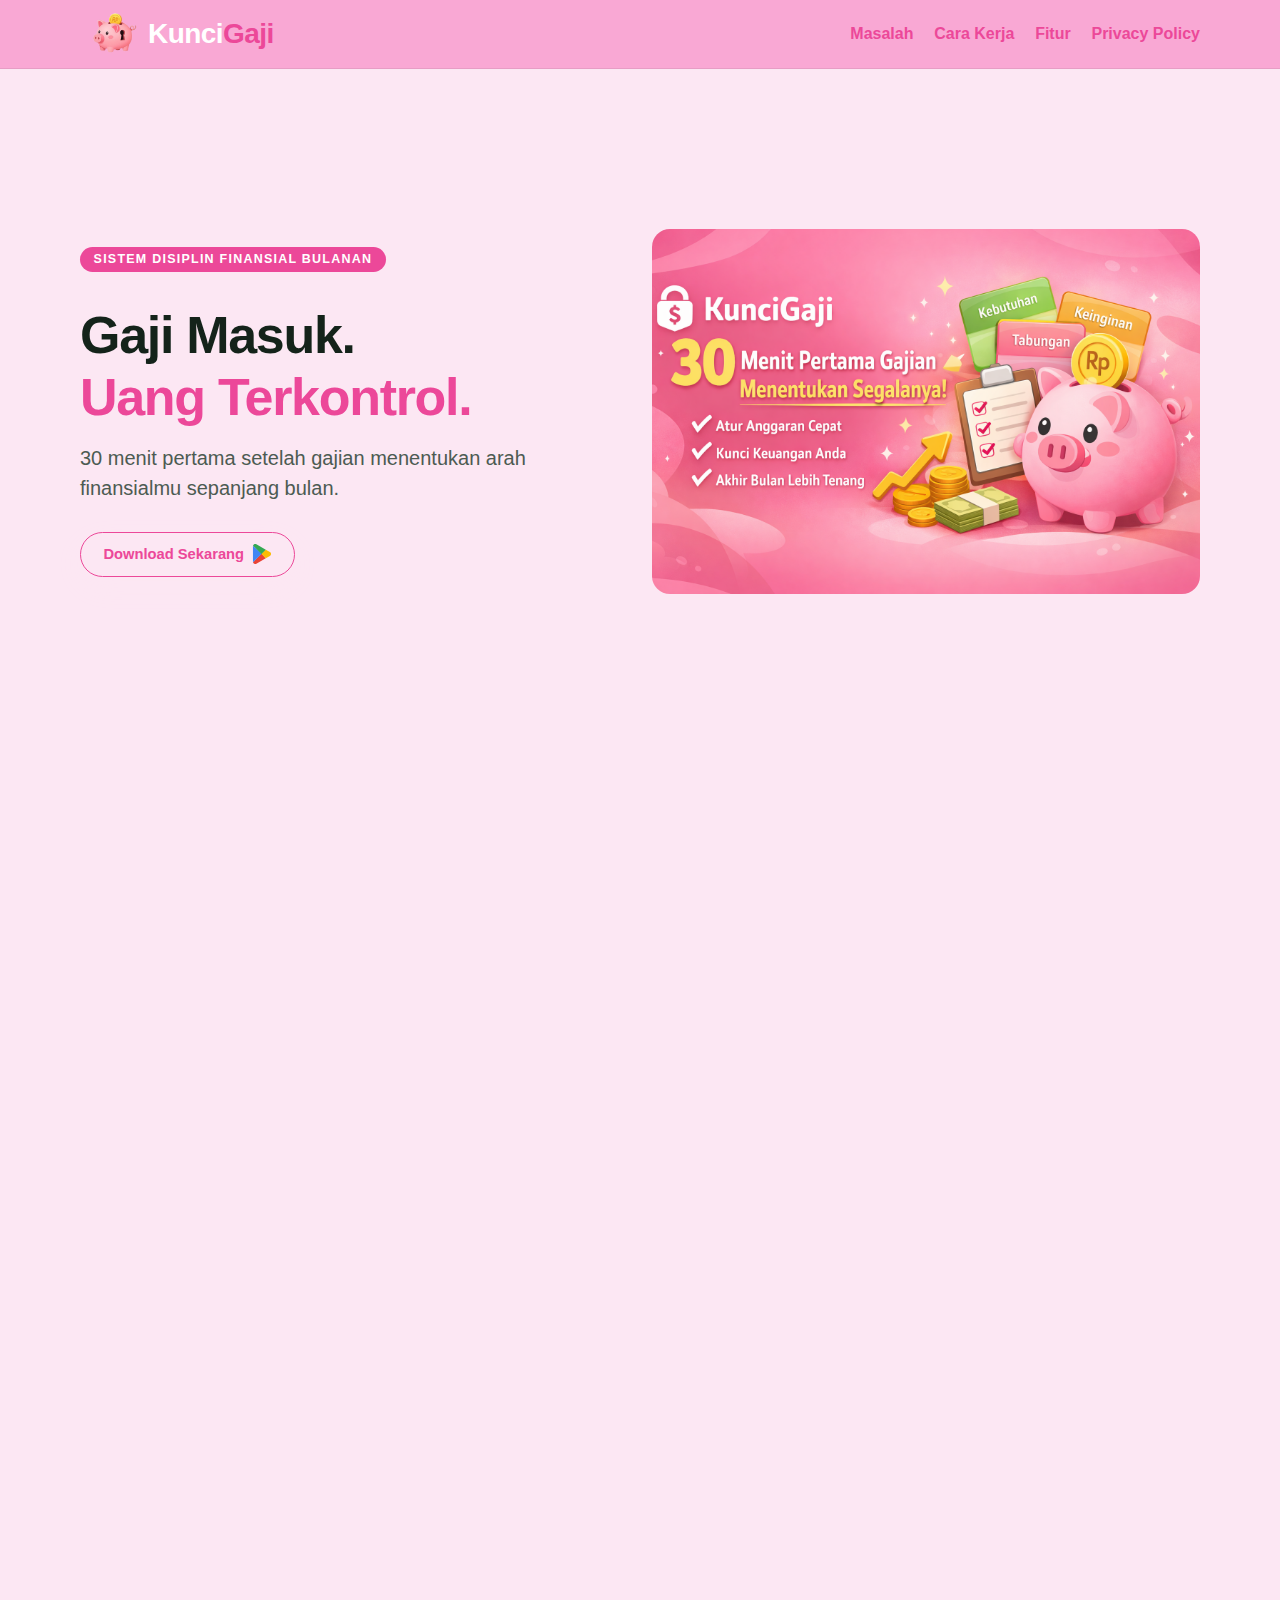
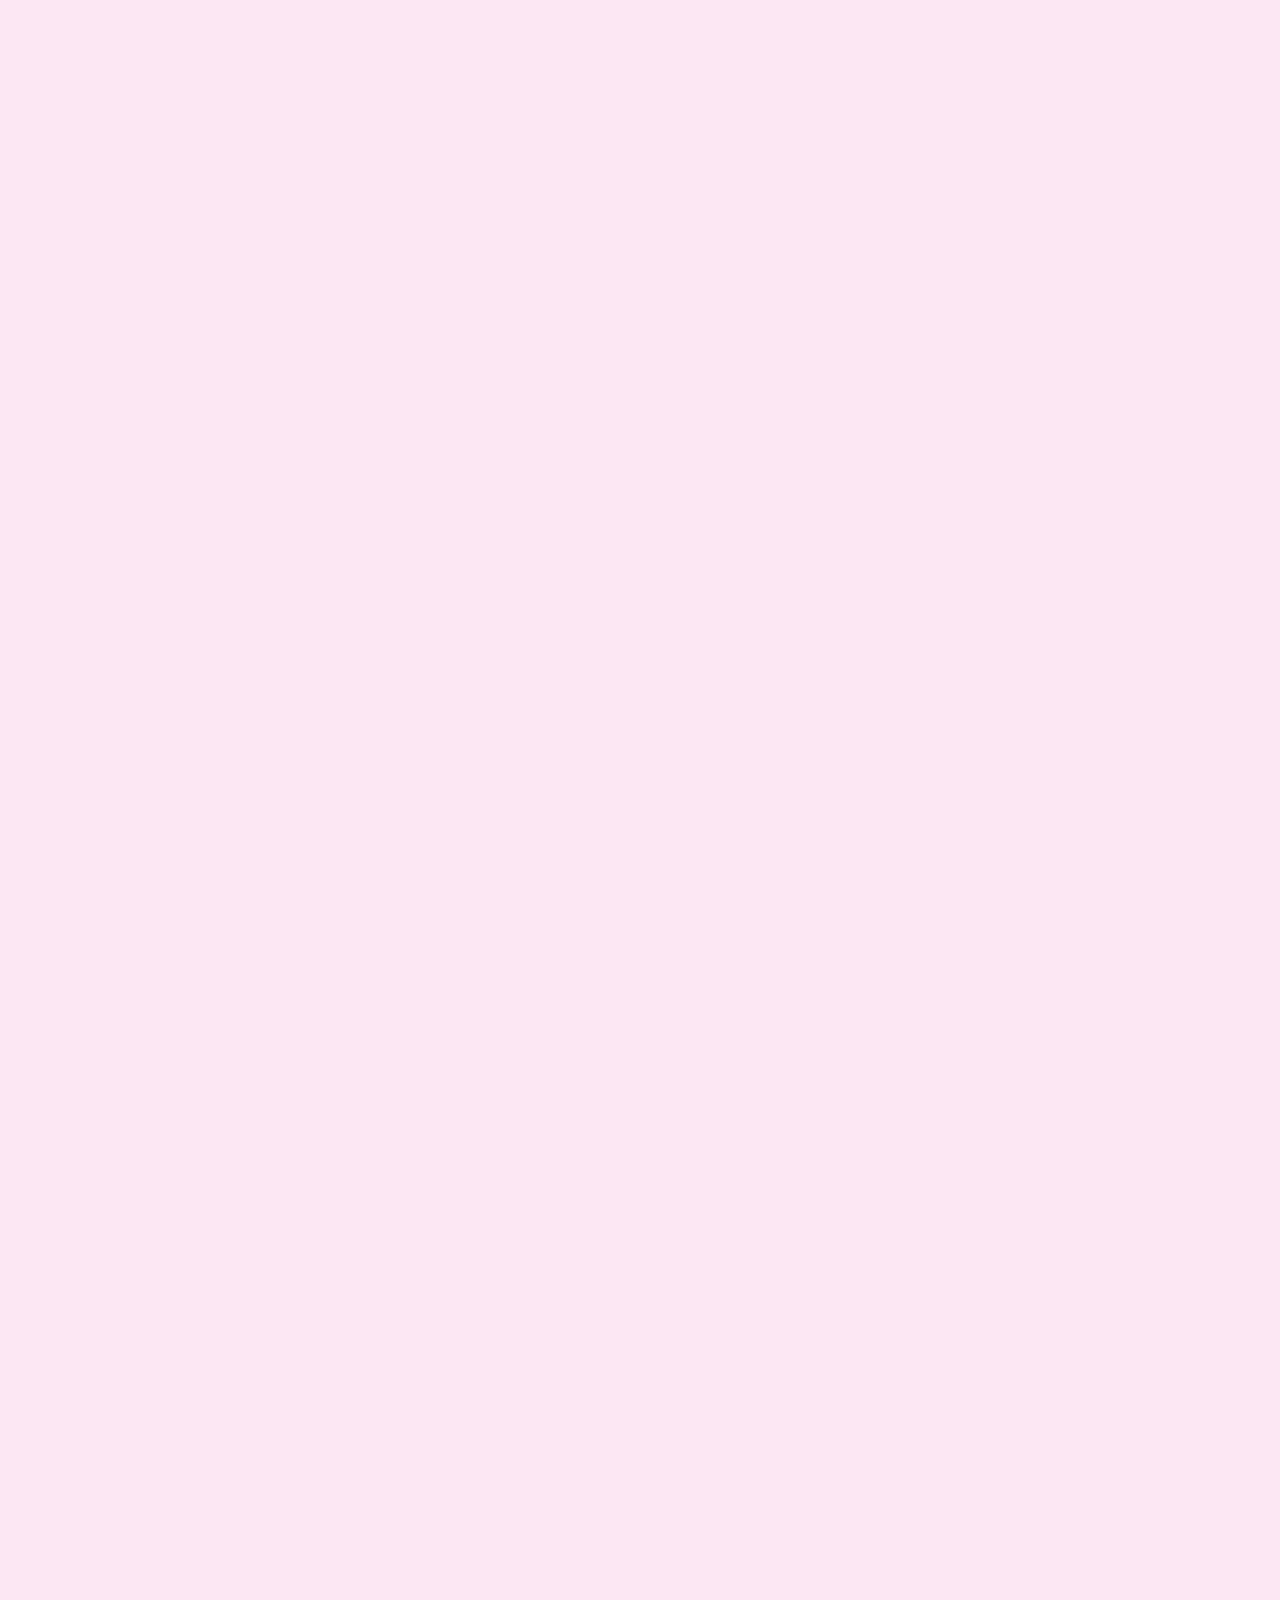
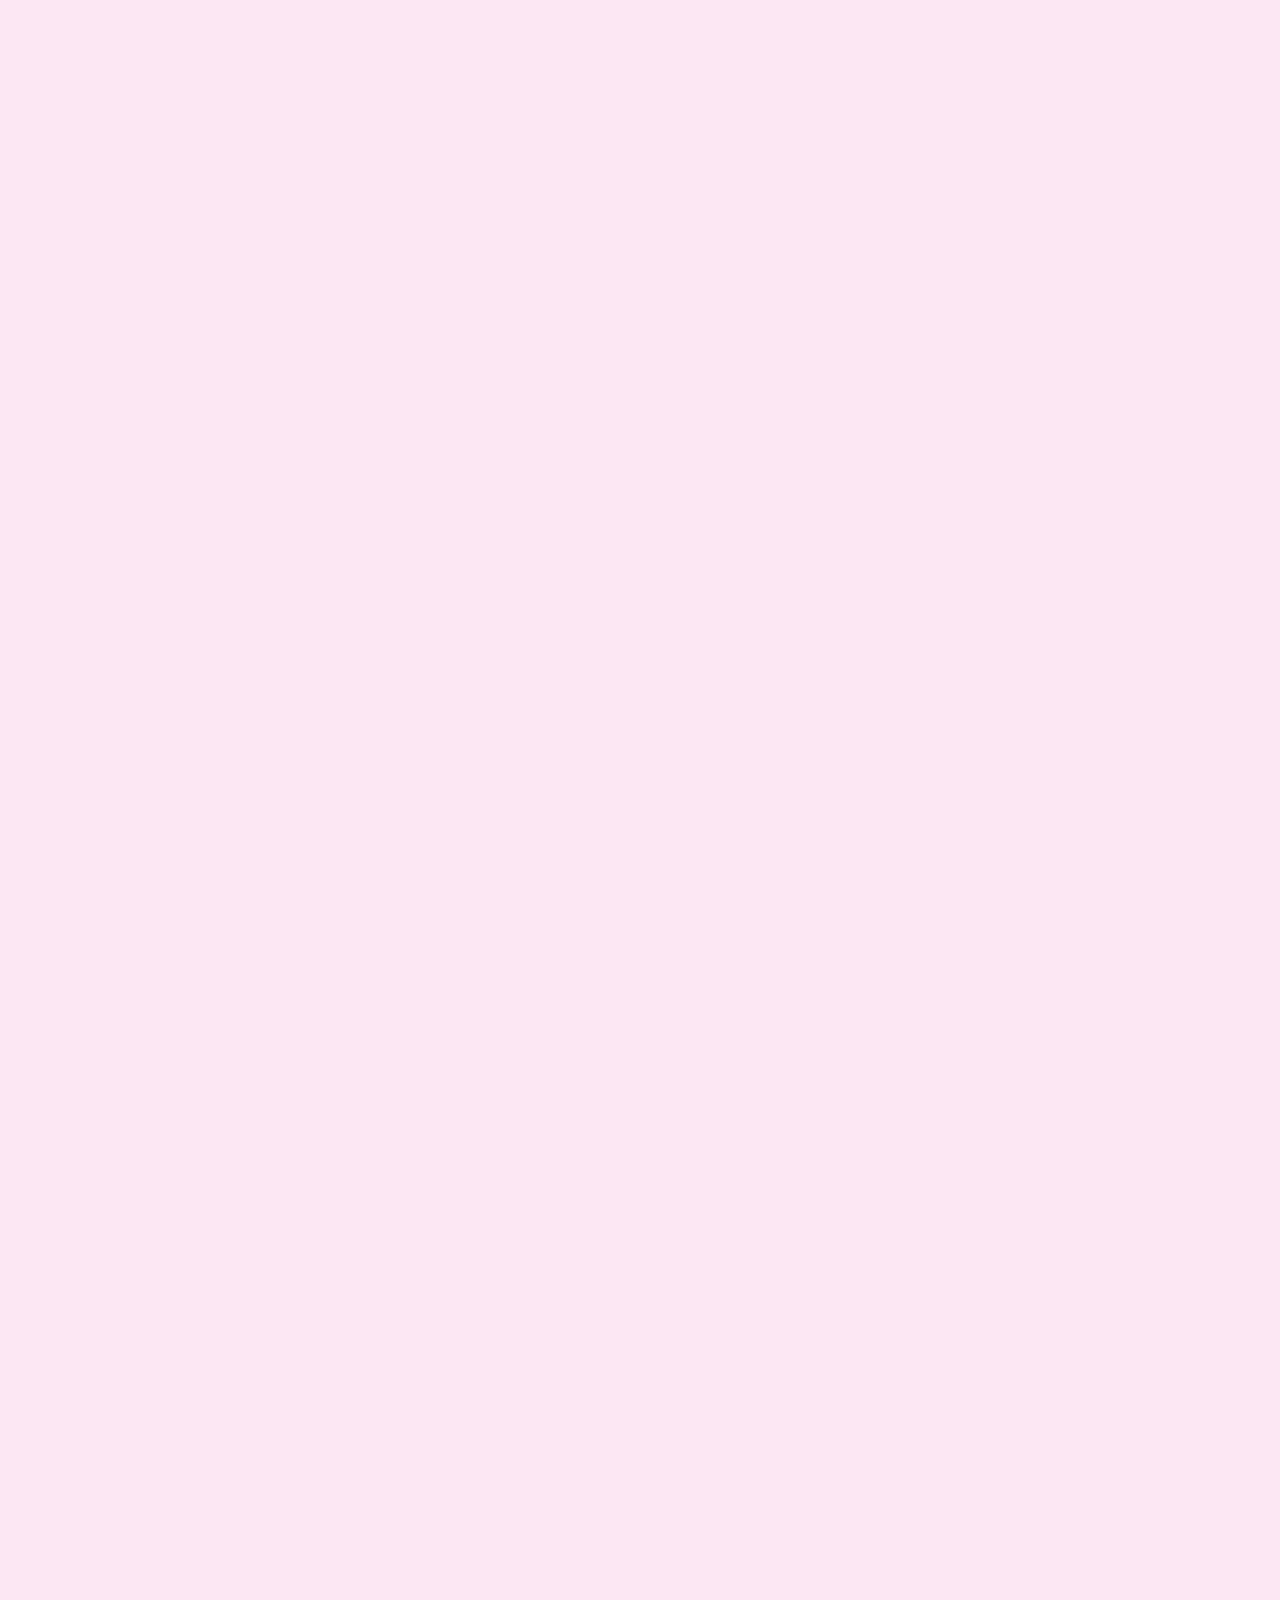
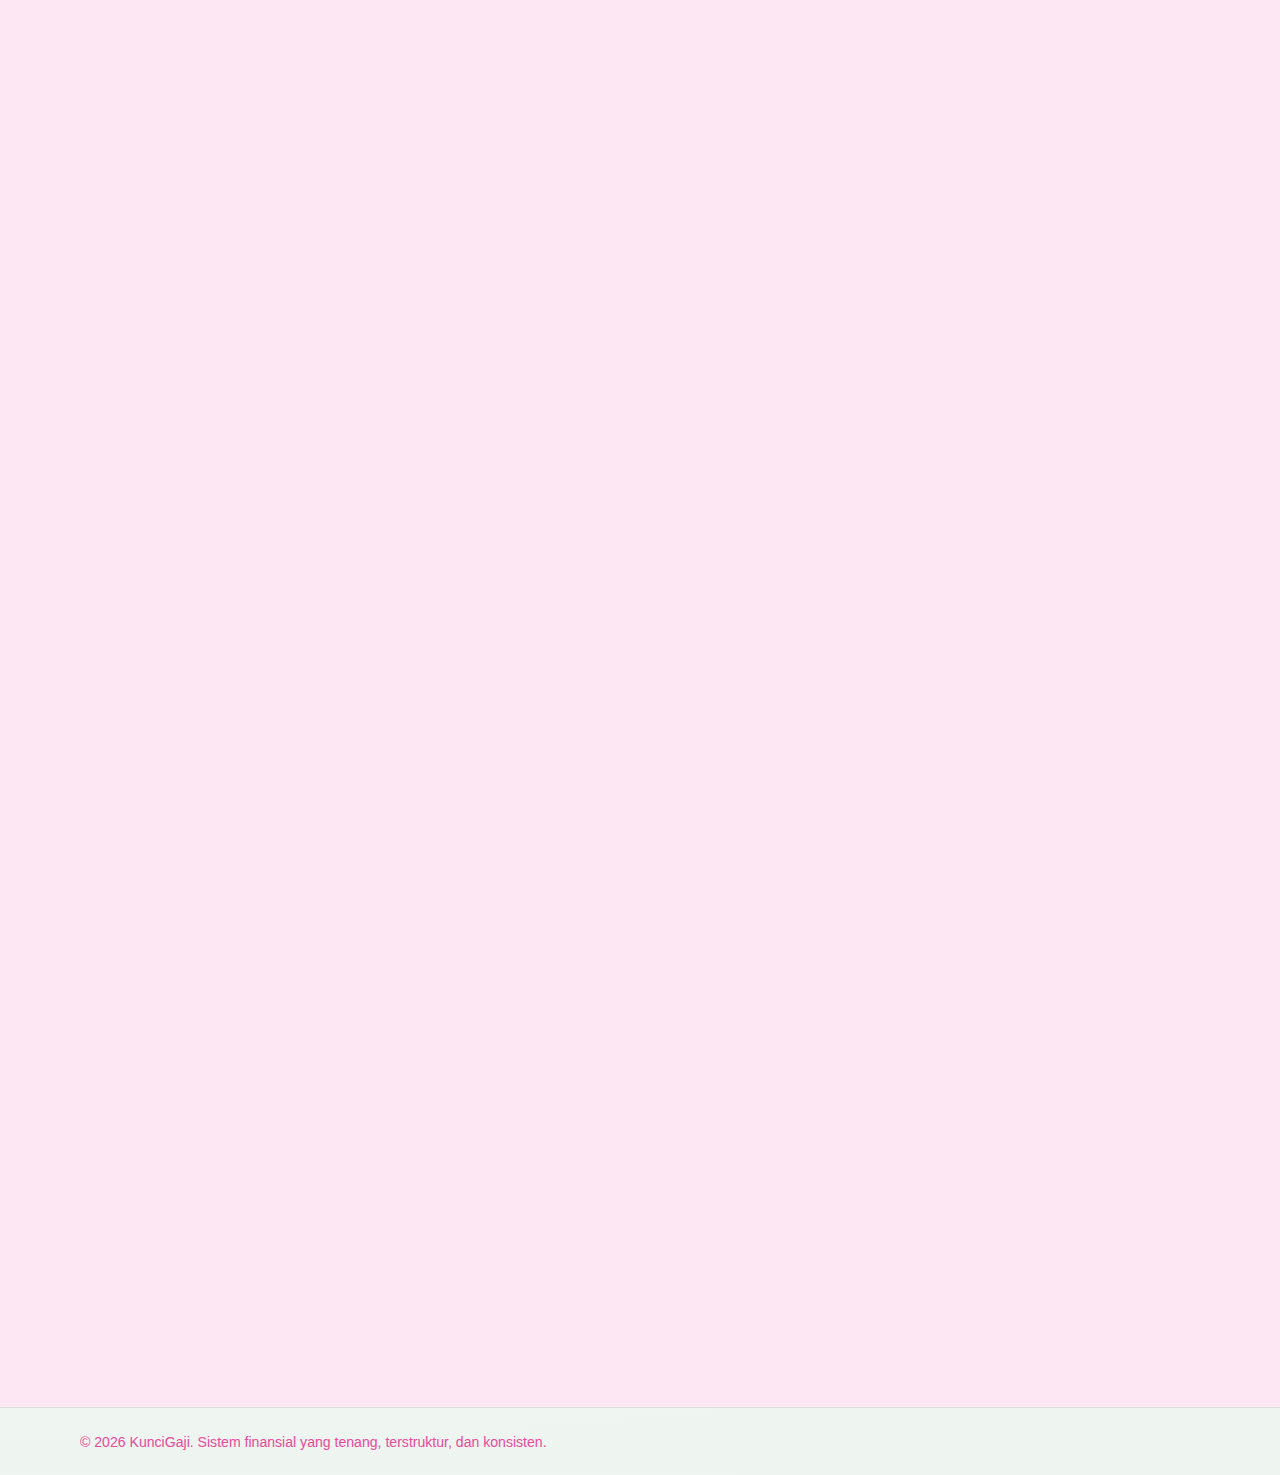
<file: index.html>
<!doctype html>
<html lang="id">
  <head>
    <meta charset="UTF-8" />
    <meta name="viewport" content="width=device-width, initial-scale=1.0" />
    <title>KunciGaji | Gaji Masuk. Uang Terkontrol.</title>
    <meta
      name="description"
      content="KunciGaji adalah sistem disiplin finansial 30 menit pertama setelah gajian agar pengeluaran lebih terkontrol, terukur, dan konsisten tiap bulan."
    />
    <meta
      name="keywords"
      content="KunciGaji, manajemen gaji, budgeting, disiplin finansial, aplikasi keuangan"
    />
    <meta name="author" content="KunciGaji" />
    <meta name="robots" content="index,follow" />

    <meta property="og:type" content="website" />
    <meta property="og:title" content="KunciGaji | Gaji Masuk. Uang Terkontrol." />
    <meta
      property="og:description"
      content="30 menit pertama setelah gajian menentukan kondisi finansialmu bulan ini. Gunakan sistem KunciGaji agar uang tetap terarah."
    />
    <meta property="og:image" content="./public/assets/img/kunci_gaji/feature.png" />
    <meta property="og:url" content="https://dennisthandy.github.io/" />
    <meta property="og:site_name" content="KunciGaji" />

    <link rel="icon" type="image/png" href="./public/assets/icon/icon.png" />
    <link rel="stylesheet" href="./public/css/style.css" />
  </head>
  <body>
    <header class="site-header">
      <div class="container nav">
        <div>
          <img src="./public/assets/icon/icon.png" alt="KunciGaji Logo" />
          <a class="brand" href="#hero" aria-label="KunciGaji Home"><span>Kunci</span><span>Gaji</span>
        </div>
        </a>
        <ul class="nav-links" aria-label="Menu Utama">
          <li><a href="#problem">Masalah</a></li>
          <li><a href="#how-it-works">Cara Kerja</a></li>
          <li><a href="#features">Fitur</a></li>
          <li><a href="./privacy-policy/index.html">Privacy Policy</a></li>
        </ul>
      </div>
    </header>

    <main>
      <section id="hero" class="hero section">
        <div class="container hero-grid">
          <div class="reveal">
            <p class="badge" aria-label="Tagline Aplikasi">Sistem Disiplin Finansial Bulanan</p>
            <h1>Gaji Masuk.<br> <span style="color:var(--accent);">Uang Terkontrol.</span></h1>
            <p class="lead">
              30 menit pertama setelah gajian menentukan arah finansialmu sepanjang bulan.
            </p>
            <div class="hero-actions">
              <a class="btn btn-outline" href="#final-cta" aria-label="Download aplikasi di Play Store">Download Sekarang
                <img src="./public/assets/icon/google-play-icon.svg" alt="Download di Play Store" loading="eager">
              </a>
              <a class="text-link" href="#how-it-works">Pelajari Cara Kerjanya</a>
            </div>
          </div>
          <div class="hero-media reveal">
            <img
              src="./public/assets/img/kunci_gaji/feature.png"
              alt="Tampilan fitur utama aplikasi KunciGaji"
              loading="eager"
            />
          </div>
        </div>
      </section>

      <section id="problem" class="problem section">
        <div class="container reveal">
          <h2>Kebanyakan orang tidak kekurangan uang. <br>
          <span>Mereka kekurangan sistem.</span></h2>
          <p>
            Setelah gajian, keputusan finansial sering diambil cepat tanpa struktur. Pola ini membuat
            pengeluaran sulit dipantau dan tekanan finansial berulang tiap bulan. KunciGaji membantu kamu
            memulai dengan langkah yang rapi, rasional, dan konsisten.
          </p>
        </div>
      </section>

      <section id="how-it-works" class="how section">
        <div class="container reveal">
          <h2>Cara Kerja dalam <span style="color:var(--accent);">3 Langkah</span></h2>
          <p>
            Hanya butuh 30 menit setelah gajian untuk membuat satu bulan terasa lebih tenang.
          </p>

          <div class="grid-3">
            <article class="card">
              <h3>Isi Total Gaji Bulan Ini</h3>
              <p>Masukkan nominal gaji agar perencanaan dimulai dari angka nyata, bukan asumsi.</p>
            </article>
            <article class="card">
              <h3>Aplikasi Otomatis Membagi</h3>
              <ul class="list" aria-label="Skema pembagian finansial">
                <li>Kebutuhan Dasar (maks 60%)</li>
                <li>Masa Depan (min 20%)</li>
                <li>Senang-Senang (maks 20%)</li>
              </ul>
            </article>
            <article class="card">
              <h3>Simpan &amp; Kunci</h3>
              <p>Simpan rencana bulanan dan pantau performa agar disiplin tetap terukur dari waktu ke waktu.</p>
            </article>
          </div>
        </div>
      </section>

      <section id="features" class="features section features-slider">
        <div class="features-sticky">
          <div class="container reveal reveal-features">
            <div class="features-header">
              <h2>Sistem yang Membantumu <span style="color:var(--accent);">Konsisten</span></h2>
              <p>Simpan rencana bulanan dan pantau performa agar disiplin tetap terukur dari waktu ke waktu.</p>
            </div>
            <!-- Clipping viewport for horizontal slide -->
            <div class="slider-wrapper">
              <button class="slider-arrow slider-arrow--prev" aria-label="Fitur sebelumnya" disabled>
                <svg width="20" height="20" viewBox="0 0 24 24" fill="none" stroke="currentColor" stroke-width="2.5" stroke-linecap="round" stroke-linejoin="round"><path d="M15 18l-6-6 6-6"/></svg>
              </button>
              <div class="feature-viewport">
              <div class="feature-grid">

                <article class="card feature-row">
                  <div class="feature-visual">
                    <img
                      src="./public/assets/img/kunci_gaji/dashboard.jpg"
                      alt="Dashboard pembagian keuangan 60 20 20"
                      loading="lazy"
                      width="800"
                      height="500"
                    />
                  </div>
                  <div class="feature-copy">
                    <h3>Sistem 60/20/20 Adaptif</h3>
                    <p>
                      Pembagian otomatis yang tetap fleksibel mengikuti kondisi pendapatan dan prioritas bulananmu.
                    </p>
                  </div>
                </article>

                <article class="card feature-row">
                  <div class="feature-visual">
                    <img
                      src="./public/assets/img/kunci_gaji/score.jpg"
                      alt="Visual skor finansial KunciGaji"
                      loading="lazy"
                      width="800"
                      height="500"
                    />
                  </div>
                  <div class="feature-copy">
                    <h3>Skor Finansial (0–100)</h3>
                    <p>
                      Nilai ringkas untuk melihat kualitas disiplin finansialmu secara objektif dari bulan ke bulan.
                    </p>
                  </div>

                </article>

                <article class="card feature-row">
                  <div class="feature-visual">
                    <img
                      src="./public/assets/img/kunci_gaji/performance.jpg"
                      alt="Grafik statistik performa enam bulan terakhir"
                      loading="lazy"
                      width="800"
                      height="500"
                    />
                  </div>
                  <div class="feature-copy">
                    <h3>Statistik 6 Bulan Terakhir</h3>
                    <p>
                      Riwayat performa ditampilkan secara ringkas supaya evaluasi keputusan finansial lebih mudah.
                    </p>
                  </div>

                </article>

                <article class="card feature-row">
                  <div class="feature-visual">
                    <img
                      src="./public/assets/img/kunci_gaji/setting.jpg"
                      alt="Ilustrasi data lokal tanpa server"
                      loading="lazy"
                      width="900"
                      height="560"
                    />
                  </div>
                  <div class="feature-copy">
                    <h3>Data Disimpan Lokal</h3>
                    <p>
                      Data tidak dikirim ke server eksternal. Privasi tetap di perangkatmu dengan akses yang cepat.
                    </p>
                  </div>
                </article>

              </div>
              </div>
              <button class="slider-arrow slider-arrow--next" aria-label="Fitur berikutnya">
                <svg width="20" height="20" viewBox="0 0 24 24" fill="none" stroke="currentColor" stroke-width="2.5" stroke-linecap="round" stroke-linejoin="round"><path d="M9 18l6-6-6-6"/></svg>
              </button>
              <div class="slider-dots" role="tablist" aria-label="Navigasi slide fitur">
                <button class="slider-dot is-active" role="tab" aria-selected="true"  aria-label="Slide 1" data-index="0"></button>
                <button class="slider-dot"           role="tab" aria-selected="false" aria-label="Slide 2" data-index="1"></button>
                <button class="slider-dot"           role="tab" aria-selected="false" aria-label="Slide 3" data-index="2"></button>
                <button class="slider-dot"           role="tab" aria-selected="false" aria-label="Slide 4" data-index="3"></button>
              </div>
            </div>
          </div>
        </div>
      </section>

      <section id="final-cta" class="final-cta section">
        <div class="container reveal">
          <h2>Mulai Atur Gajimu Bulan Ini.</h2>
          <p>Bangun kebiasaan finansial yang stabil dimulai dari 30 menit pertama setelah gajian.</p>
          <a class="btn btn-primary" href="#" aria-label="Download aplikasi KunciGaji sekarang">Download Sekarang <img src="./public/assets/icon/google-play-icon.svg" alt="Download di Play Store" loading="eager"></a>
        </div>
      </section>
    </main>

    <footer class="site-footer">
      <div class="container">
        <p style="color: var(--accent);">© 2026 KunciGaji. Sistem finansial yang tenang, terstruktur, dan konsisten.</p>
      </div>
    </footer>

    <script src="./public/js/script.js" defer></script>
  </body>
</html>
</file>
<file: public/css/style.css>
:root {
  --bg: #fce7f3;
  --surface: #ffffff;
  --text: #14231a;
  --muted: #4c5b52;
  --primary: #f9a8d4;
  --accent: #ec4899;
  --accent-dark: #be185d;
  --line: #d9e4dc;
  --highlight: #f4b345;
  --radius: 18px;
}

* {
  margin: 0;
  padding: 0;
  box-sizing: border-box;
}

html {
  scroll-behavior: smooth;
}

body {
  font-family: "Manrope", sans-serif;
  background: radial-gradient(
    circle at 10% 10%,
    #f0f6ef 0%,
    #f6f8f4 35%,
    #eef5f1 100%
  );
  color: var(--text);
  min-height: 100vh;
  overflow-x: hidden;
}

img {
  display: block;
  max-width: 100%;
}

a {
  color: inherit;
  text-decoration: none;
}

.container {
  width: min(1120px, 92vw);
  margin: 0 auto;
}

.bg-glow {
  position: fixed;
  width: 380px;
  height: 380px;
  border-radius: 50%;
  filter: blur(70px);
  z-index: -1;
  opacity: 0.28;
}

.bg-glow--top {
  top: -180px;
  right: -120px;
  background: #7bd3af;
}

.bg-glow--bottom {
  bottom: -200px;
  left: -130px;
  background: #ffd89f;
}

.site-header {
  position: sticky;
  top: 0;
  background: rgba(246, 248, 244, 0.85);
  backdrop-filter: blur(10px);
  -webkit-backdrop-filter: blur(10px);
  border-bottom: 1px solid rgba(20, 35, 26, 0.08);
  z-index: 100;
  background-color: var(--primary);
}

.nav {
  display: flex;
  align-items: center;
  justify-content: space-between;
  gap: 1rem;
}

.nav div:first-child {
  display: flex;
  flex-direction: row;
  align-items: center;
}

.nav div img {
  width: 68px;
  height: 68px;
  /* margin-right: 0.5rem; */
}

.brand {
  font-family: "Space Grotesk", sans-serif;
  font-weight: 700;
  font-size: 1.75rem;
  letter-spacing: -0.02em;
  color: var(--surface);
}

.brand span:last-child {
  color: var(--accent);
}

.nav-links {
  list-style: none;
  display: flex;
  gap: 1.3rem;
  color: var(--accent);
  font-weight: 600;
  transition: color 300ms;
}

.nav-links a:hover {
  color: var(--surface);
}

.btn {
  display: inline-flex;
  align-items: center;
  justify-content: center;
  border-radius: 999px;
  padding: 0.72rem 1.4rem;
  font-weight: 700;
  font-size: 0.92rem;
  transition:
    transform 0.2s ease,
    box-shadow 0.2s ease,
    background-color 0.2s ease;
  cursor: pointer;
  border: none;
}

.btn:hover {
  transform: translateY(-2px);
}

.btn-primary {
  background: var(--accent);
  color: #fff;
  box-shadow: 0 10px 26px var(--accent-dark);
}

.btn-primary img {
  width: 20px;
  margin-left: 0.5rem;
  height: 20px;
}

.btn-primary:hover {
  background: var(--accent-dark);
  box-shadow: 0 14px 32px var(--accent);
}

.btn-outline {
  /* background: var(--surface); */
  color: var(--accent);
  box-shadow: 0 10px 26px var(--bg);
  border: 1.5px solid var(--accent);
}

.btn-outline:hover {
  background: var(--accent);
  color: var(--surface);
  box-shadow: 0 10px 26px var(--bg);
}

.text-link {
  font-weight: 500;
  font-size: 16px;
  transition: color 0.2s;
  display: block;
  margin: auto;
  text-align: center;
  color: var(--highlight);
  display: none;
}

.text-link:hover {
  color: var(--accent);
}

main {
  display: flex;
  flex-direction: column;
  gap: 4.5rem;
  padding-bottom: 3.4rem;
  background-color: var(--bg);
}

/* ── Reveal animations ─────────────────────────────── */
.reveal {
  opacity: 0;
  transform: translateY(24px);
  transition:
    opacity 0.6s ease,
    transform 0.6s ease;
  transition-delay: var(--reveal-delay, 0ms);
}

.reveal.is-visible {
  opacity: 1;
  transform: translateY(0);
}

.reveal-features {
  display: flex;
  align-items: center;
}

/* ── Section base ──────────────────────────────────── */
.section {
  scroll-margin-top: 80px;
}

h2 {
  font-family: "Space Grotesk", sans-serif;
  font-size: clamp(1.6rem, 2.8vw, 2.2rem);
  letter-spacing: -0.02em;
  line-height: 1.15;
  margin-bottom: 1rem;
}

.badge {
  display: inline-block;
  background: var(--accent);
  color: var(--surface);
  font-size: 0.78rem;
  text-transform: uppercase;
  letter-spacing: 0.1em;
  padding: 0.35rem 0.85rem;
  border-radius: 999px;
  margin-bottom: 2rem;
  font-weight: 600;
}

.lead {
  color: var(--muted);
  line-height: 1.5;
  font-size: 1.25rem;
  max-width: 48ch;
  margin-top: 0.9rem;
  font-weight: 400;
}

/* ── Hero ──────────────────────────────────────────── */
.hero-grid {
  display: flex;
  flex-direction: row;
  justify-content: space-between;
  align-items: center;
  padding: 10rem 0;
}

.hero-grid h1 {
  font-family: "Space Grotesk", sans-serif;
  font-size: clamp(2rem, 4.6vw, 3.25rem);
  line-height: 1.2;
  letter-spacing: -0.025em;
  max-width: 16ch;
  white-space: normal;
}

.hero-actions {
  display: flex;
  align-items: center;
  gap: 1rem;
  margin-top: 1.8rem;
  flex-wrap: wrap;
}

.hero-actions a img {
  width: 20px;
  height: 20px;
  margin-left: 0.5rem;
}

.hero-media img {
  border-radius: var(--radius);
  animation: floatIn 0.9s ease both;
  object-fit: contain;
  max-width: 548px;
}

/* Problem */
.problem {
  text-align: center;
  padding-bottom: 9rem;
}

.problem h2 {
  line-height: 48px;
}

.problem h2 span {
  color: var(--accent);
}

.problem p,
.how > div > p,
.features-header p {
  line-height: 32px;
  max-width: 848px;
  text-align: center;
  margin: 2rem auto;
  font-size: 1.15rem;
  color: var(--muted);
}

/* ── Cards ─────────────────────────────────────────── */
.card {
  background: linear-gradient(165deg, #ffffff 0%, #f5fbf8 100%);
  border: 1px solid var(--line);
  border-radius: var(--radius);
  padding: 1.6rem;
}

.card h3 {
  font-family: "Space Grotesk", sans-serif;
  font-size: 1.1rem;
  margin-bottom: 0.6rem;
}

.card p {
  color: var(--muted);
  line-height: 1.7;
  font-size: 0.95rem;
}

/* ── How-it-works grid ─────────────────────────────── */
.how {
  padding-top: 2rem;
  padding-bottom: 10rem;
}
.how h2 {
  text-align: center;
}

.grid-3 {
  display: grid;
  grid-template-columns: repeat(3, 1fr);
  gap: 4rem;
  margin-top: 5rem;
}

.how > div article.card {
  border: none;
  background: var(--primary);
}

.how > div article.card h3 {
  font-size: 1.15rem;
  color: var(--surface);
}

.list {
  list-style: none;
  display: flex;
  flex-direction: column;
  gap: 0.4rem;
  margin-top: 0.4rem;
}

.list li {
  color: var(--muted);
  font-size: 0.95rem;
  line-height: 1.6;
  padding-left: 1.1rem;
  position: relative;
}

.list li::before {
  content: "→";
  position: absolute;
  left: 0;
  color: var(--accent);
  font-size: 0.8rem;
  top: 2px;
}

.kpi {
  display: inline-flex;
  align-items: center;
  gap: 0.4rem;
  background: rgba(15, 143, 99, 0.08);
  color: var(--accent-dark);
  font-size: 0.82rem;
  font-weight: 700;
  padding: 0.4rem 0.8rem;
  border-radius: 999px;
  border: 1px solid rgba(15, 143, 99, 0.18);
  margin-top: 0.8rem;
}

/* ═══════════════════════════════════════════════════
   FEATURES — HORIZONTAL SCROLL-JACKING SLIDER
   ═══════════════════════════════════════════════════

   Structure:
   .features-slider          — tall section (4×100vh) providing scroll space
     .features-sticky        — sticky inner wrapper, pinned at top, 100vh tall
       .container
         .features-header
         .feature-viewport   — overflow:hidden clip box
           .feature-grid     — flex row; JS sets translateX to slide
             .feature-row×4  — each slide, min-width:100%
         .slider-nav         — dots + arrows
*/

.features-slider {
  --slide-count: 4;
  /* Reserve vertical scroll space: one "page" per slide */
  min-height: calc(var(--slide-count) * 100vh);
  position: relative;
}

/* Content sticks in place while parent scrolls */
.features-sticky {
  position: sticky;
  top: 6rem;
  /* height: 100vh; */
  display: flex;
  align-items: center;
  overflow: hidden;
}

.features-sticky .container {
  /* ensure full-width for proper 100% slide sizing */
  width: min(1120px, 92vw);
}

.features-header {
  display: flex;
  align-items: center;
  justify-content: center;
  flex-direction: column;
  gap: 1rem;
  padding-top: 4rem;
  max-width: 348px;
}

.features-header h2 span:first-child {
  color: var(--surface);
}

.features-header h2 span:last-child {
  color: var(--accent);
}

.features-header p {
  margin-top: -1rem;
  text-align: left;
}

.features-hint {
  display: flex;
  align-items: center;
  gap: 0.4rem;
  color: var(--muted);
  font-size: 0.8rem;
  font-weight: 600;
  opacity: 0.65;
  white-space: nowrap;
  transition: opacity 0.4s;
}

.features-hint svg {
  flex-shrink: 0;
  animation: bounceDown 1.6s ease-in-out infinite;
}

/* Fade out hint when last slide is reached */
.features-slider.is-unlocked .features-hint {
  opacity: 0;
  pointer-events: none;
}

/* ── Viewport — clips the sliding track ────────────── */
.feature-viewport {
  overflow: hidden;
  border-radius: var(--radius);
  /* border: 1px solid var(--line); */
  /* Top progress bar via pseudo-element */
  position: relative;
  width: 724px;
  margin: auto;
}

/* ── Track ─────────────────────────────────────────── */
.feature-grid {
  display: flex;
  /* JS sets transform: translateX(-N * 100%) */
  transition: transform 0.5s cubic-bezier(0.4, 0, 0.2, 1);
  will-change: transform;
}

/* ── Individual slide ──────────────────────────────── */
.feature-row {
  flex-shrink: 0;
  display: flex;
  justify-content: space-evenly;
  gap: 2.5rem;
  background: transparent;
  border: none;
  padding: 0;
  margin-right: 4rem;
}

.feature-copy {
  display: flex;
  flex-direction: column;
  gap: 0.55rem;
  align-items: center;
  justify-content: center;
  flex: 1;
}

.feature-index {
  font-size: 0.75rem;
  font-weight: 800;
  letter-spacing: 0.12em;
  color: var(--accent);
  text-transform: uppercase;
}

.feature-copy h3 {
  font-family: "Space Grotesk", sans-serif;
  font-size: clamp(1.25rem, 1.9vw, 1.6rem);
  letter-spacing: -0.02em;
  line-height: 1.2;
  margin-bottom: 0;
  color: var(--accent);
}

.feature-copy > p {
  font-size: 1rem;
  color: var(--muted);
  line-height: 1.72;
  max-width: 38ch;
  margin: 0;
  text-align: center;
  max-width: 324px;
}

.feature-visual img {
  height: 648px;
  width: fit-content;
  object-fit: contain;
  border-radius: calc(var(--radius) - 4px);
  transition: transform 0.5s cubic-bezier(0.4, 0, 0.2, 1);
}

/* ── Slider navigation ─────────────────────────────── */

/* Dots */
.slider-dots {
  margin-top: 2rem;
  display: flex;
  align-items: center;
  justify-content: center;
  gap: 0.45rem;
}

.slider-dot {
  height: 8px;
  width: 8px;
  border-radius: 999px;
  border: none;
  background: var(--line);
  cursor: pointer;
  padding: 0;
  transition:
    width 0.35s cubic-bezier(0.4, 0, 0.2, 1),
    background 0.25s ease;
}

.slider-dot.is-active {
  width: 28px;
  background: var(--accent);
}

.slider-dot:focus-visible {
  outline: 2px solid var(--accent);
  outline-offset: 3px;
  border-radius: 4px;
}

/* Slider wrapper — positions arrows on left/right of viewport */
.slider-wrapper {
  position: relative;
}

/* Arrow buttons — hidden by default on desktop (scroll-jacking used instead) */
.slider-arrows {
  display: none;
  gap: 0.5rem;
}

.slider-arrow {
  display: none; /* shown via mobile override below */
  align-items: center;
  justify-content: center;
  width: 44px;
  height: 44px;
  border-radius: 50%;
  border: none;
  background: rgba(255, 255, 255, 0.92);
  color: var(--accent);
  cursor: pointer;
  box-shadow: 0 2px 12px rgba(0, 0, 0, 0.15);
  transition:
    background 0.2s,
    color 0.2s,
    transform 0.2s,
    opacity 0.2s;
}

.slider-arrow:hover:not(:disabled) {
  background: var(--accent);
  border-color: var(--accent);
  color: #fff;
  transform: scale(1.08);
}

.slider-arrow:disabled {
  opacity: 0.35;
  cursor: default;
}

.slider-arrow:focus-visible {
  outline: 2px solid var(--accent);
  outline-offset: 3px;
}

/* ── Privacy ───────────────────────────────────────── */
.privacy {
  margin: 8.5rem 0;
}

.privacy .container {
  border: 1px solid var(--line);
  border-radius: var(--radius);
  background: linear-gradient(135deg, #fff 0%, #f0f9f4 100%);
  padding: 2.5rem;
}

.privacy p {
  color: var(--muted);
  line-height: 1.7;
  max-width: 58ch;
}

/* ── Final CTA ─────────────────────────────────────── */
.final-cta {
  margin: 8.5rem 0;
}
.final-cta .container {
  text-align: center;
  background: linear-gradient(145deg, var(--primary) 0%, var(--accent) 100%);
  border-radius: 24px;
  padding: clamp(2rem, 5vw, 3.5rem);
  color: #f7fff9;
  position: relative;
  overflow: hidden;
}

.final-cta .container::before {
  content: "";
  position: absolute;
  width: 280px;
  height: 280px;
  border-radius: 50%;
  background: rgba(244, 179, 69, 0.15);
  top: -120px;
  right: -80px;
  pointer-events: none;
}

.final-cta h2 {
  color: #fff;
  font-size: clamp(1.6rem, 3vw, 2.4rem);
}

.final-cta p {
  color: rgba(247, 255, 249, 0.8);
  margin: 0.9rem auto 1.6rem;
  max-width: 50ch;
  line-height: 1.65;
}

/* ── Footer ────────────────────────────────────────── */
.site-footer {
  border-top: 1px solid rgba(20, 35, 26, 0.1);
  padding: 1.6rem 0;
  color: var(--muted);
  font-size: 0.88rem;
}

/* ── Animations ────────────────────────────────────── */
@keyframes floatIn {
  from {
    opacity: 0;
    transform: translateY(18px);
  }
  to {
    opacity: 1;
    transform: translateY(0);
  }
}

@keyframes bounceDown {
  0%,
  100% {
    transform: translateY(0);
  }
  50% {
    transform: translateY(4px);
  }
}

/* ═══════════════════════════════════════════════════
   TABLET — 768px and below
   ═══════════════════════════════════════════════════ */
@media (max-width: 919px) {
  /* ── Navigation ── */
  .nav {
    flex-wrap: wrap;
    padding: 0.75rem 0;
    gap: 0.5rem;
  }

  .nav div:first-child {
    flex: 1;
  }

  .nav div img {
    width: 48px;
    height: 48px;
  }

  .brand {
    font-size: 1.4rem;
  }

  .nav-links {
    width: 100%;
    flex-wrap: wrap;
    gap: 0.5rem 1rem;
    font-size: 0.875rem;
    padding: 0.5rem 0 0.75rem;
    border-top: 1px solid rgba(255, 255, 255, 0.2);
  }

  /* ── Hero ── */
  .hero-grid {
    flex-direction: column-reverse;
    padding: 3rem 0 2.5rem;
    gap: 2rem;
    text-align: center;
  }

  .hero-grid h1 {
    font-size: clamp(2rem, 6vw, 2.6rem);
    max-width: 100%;
    margin: 0 auto;
  }

  .lead {
    font-size: 1.05rem;
    max-width: 100%;
    margin-left: auto;
    margin-right: auto;
  }

  .hero-actions {
    justify-content: center;
  }

  .hero-media img {
    max-width: 360px;
    margin: 0 auto;
  }

  /* ── Problem ── */
  .problem {
    padding-bottom: 3.5rem;
  }

  .problem h2 {
    font-size: clamp(1.4rem, 4vw, 1.9rem);
    line-height: 1.35;
  }

  .problem p,
  .how > div > p,
  .features-header p {
    font-size: 1rem;
    line-height: 1.7;
    margin: 1.25rem auto;
  }

  /* ── How it works ── */
  .how {
    padding-top: 1.5rem;
    padding-bottom: 3.5rem;
  }

  .grid-3 {
    grid-template-columns: 1fr;
    gap: 1rem;
    margin-top: 2rem;
  }

  /* ── Features slider → linear stack ── */
  .features-slider {
    min-height: auto;
  }

  .features-sticky {
    position: static;
    height: auto;
    display: block;
    overflow: visible;
    top: auto;
  }

  /* Reset reveal-features flex so it stacks vertically */
  .reveal-features {
    display: block;
  }

  .features-header {
    max-width: 100%;
    padding-top: 2rem;
    text-align: center;
    align-items: center;
  }

  .features-header p {
    text-align: center;
  }

  .feature-viewport {
    overflow: hidden; /* must stay hidden so translateX clips correctly */
    border: none;
    width: 100%;
    margin-top: 1.5rem;
  }

  .feature-viewport::before {
    display: none;
  }

  /* Keep .feature-grid as a horizontal flex row so JS translateX works */
  .feature-grid {
    flex-direction: row;
    gap: 0;
    /* Do NOT override transform here — JS drives it */
    transition: transform 0.5s cubic-bezier(0.4, 0, 0.2, 1);
  }

  /* Each slide — no card chrome, transparent */
  .feature-row {
    min-width: 100%;
    width: 100%;
    flex-direction: column;
    gap: 0;
    margin-right: 0;
    padding: 0;
    background: transparent;
    border: none;
    border-radius: 0;
    box-shadow: none;
  }

  /* Full natural image height, no cropping */
  .feature-visual img {
    height: auto;
    max-height: none;
    width: 100%;
    object-fit: contain;
    border-radius: 0;
    box-shadow: none;
  }

  /* Text sits below the image with breathing room */
  .feature-copy {
    align-items: flex-start;
    padding: 1.1rem 0.25rem 0.5rem;
  }

  .feature-copy > p {
    max-width: 100%;
    text-align: left;
  }

  /* ── Slider arrows: floating left/right on mobile ── */
  .slider-wrapper {
    position: relative;
  }

  .slider-arrow {
    display: flex; /* show arrows on mobile */
    position: absolute;
    top: 38%; /* centre over the image area */
    transform: translateY(-50%);
    z-index: 10;
  }

  .slider-arrow--prev {
    left: -8px;
  }

  .slider-arrow--next {
    right: -8px;
  }

  .slider-arrow:hover:not(:disabled) {
    background: var(--accent);
    color: #fff;
    transform: translateY(-50%) scale(1.08);
  }

  .slider-arrow:active:not(:disabled) {
    transform: translateY(-50%) scale(0.95);
  }

  .slider-arrow:disabled {
    opacity: 0.3;
    cursor: default;
  }

  /* Keep dots visible on mobile for navigation */
  .slider-dots {
    margin-top: 1.25rem;
    display: flex;
  }

  .features-hint {
    display: none;
  }
  .slider-nav {
    display: none;
  }

  /* ── CTA & footer spacing ── */
  .final-cta {
    margin: 3rem 0;
  }

  .privacy {
    margin: 3rem 0;
  }
}

/* ═══════════════════════════════════════════════════
   MOBILE — 480px and below
   ═══════════════════════════════════════════════════ */
@media (max-width: 480px) {
  /* Tighter container */
  .container {
    width: 92vw;
  }

  /* Nav: reduce logo size, links scroll horizontally if needed */
  .nav div img {
    width: 40px;
    height: 40px;
  }

  .brand {
    font-size: 1.2rem;
  }

  .nav-links {
    font-size: 0.8rem;
    gap: 0.4rem 0.75rem;
  }

  /* Hero full-width CTAs */
  .hero-actions {
    flex-direction: column;
    width: 100%;
  }

  .hero-actions .btn,
  .hero-actions .text-link {
    width: 100%;
    justify-content: center;
    text-align: center;
  }

  .hero-media img {
    max-width: 100%;
  }

  /* Typography scale down */
  h2 {
    font-size: clamp(1.3rem, 5vw, 1.7rem);
  }

  .lead {
    font-size: 1rem;
  }

  .badge {
    font-size: 0.72rem;
    margin-bottom: 1.25rem;
  }

  /* Cards more compact */
  .card {
    padding: 1.25rem;
  }

  /* Feature images portrait-friendly */
  .feature-visual img {
    max-height: 448px;
  }

  /* CTA section */
  .final-cta .container {
    padding: 2rem 1.25rem;
  }

  .final-cta h2 {
    font-size: 1.4rem;
  }

  /* Footer */
  .site-footer {
    text-align: center;
    padding: 1.25rem 0;
  }
}
</file>
